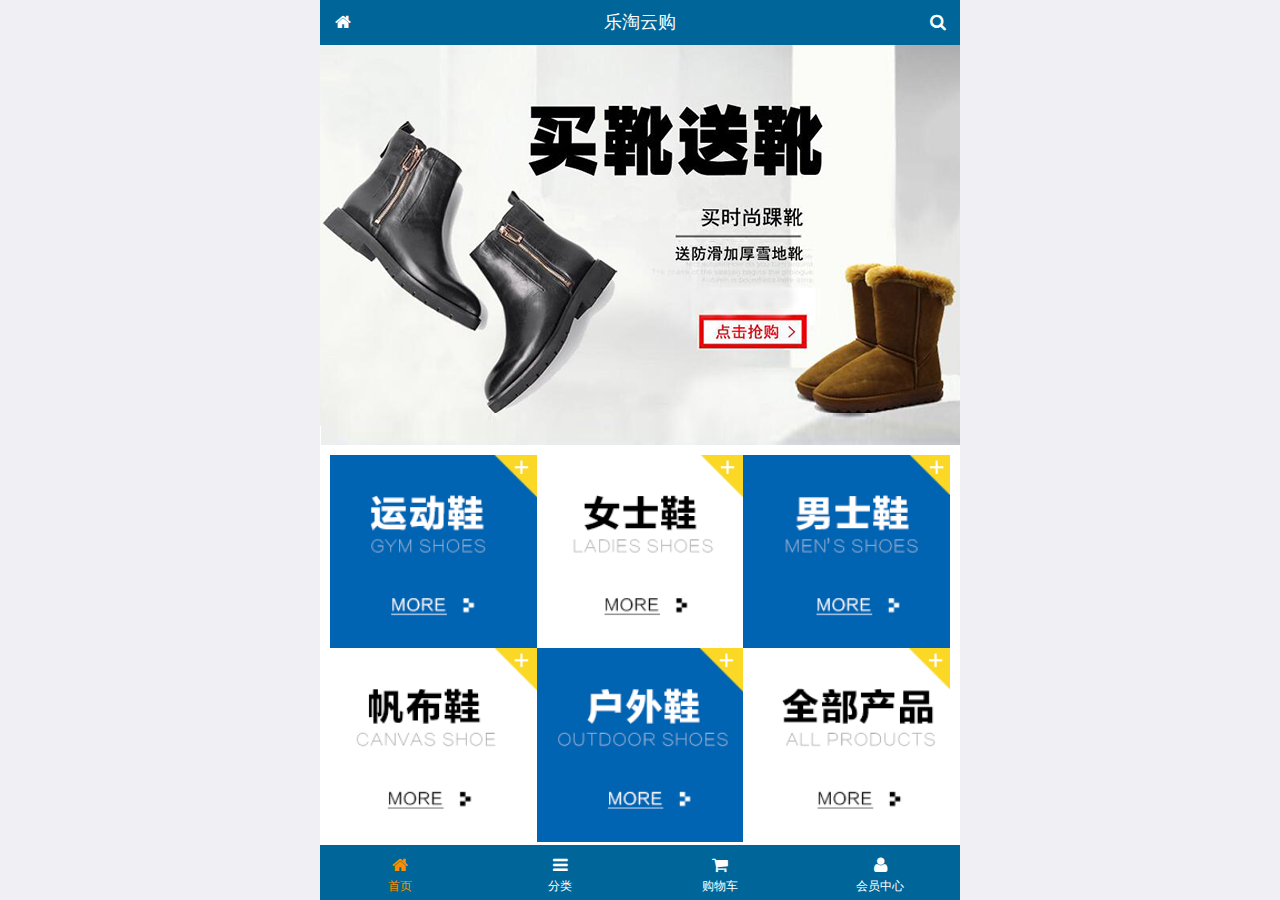
<file: public/front/index.html>
<!DOCTYPE html>
<html lang="en">

<head>
    <meta charset="UTF-8">
    <meta name="viewport" content="width=device-width, initial-scale=1.0">
    <meta http-equiv="X-UA-Compatible" content="ie=edge">
    <title>乐淘商城-首页</title>
    <link rel="icon" href="favicon.ico" type="image/x-icon">
    <link rel="stylesheet" href="lib/fa/css/font-awesome.css">
    <link rel="stylesheet" href="lib/mui/css/mui.css">
    <link rel="stylesheet" href="css/common.css">
    <link rel="stylesheet" href="css/index.css">

</head>

<body>
    <div class="lt_container">
        <div class="lt_header">
            <a class="icon_left" href="index.html">
                <span class="fa fa-home"></span>
            </a>
            <h4>乐淘云购</h4>
            <a class="icon_right" href="search.html">
                <span class="fa fa-search"></span>
            </a>
        </div>
        <div class="lt_main">
            <div class="mui-scroll-wrapper">
                <div class="mui-scroll">
                    <!--这里放置真实显示的DOM内容-->
                    <div class="mui-slider">
                        <div class="mui-slider-group mui-slider-loop">
                            <!--支持循环，需要重复图片节点-->
                            <div class="mui-slider-item mui-slider-item-duplicate">
                                <a href="#">
                                    <img src="./img/banner6.png" />
                                </a>
                            </div>
                            <div class="mui-slider-item">
                                <a href="#">
                                    <img src="./img/banner1.png" />
                                </a>
                            </div>
                            <div class="mui-slider-item">
                                <a href="#">
                                    <img src="./img/banner2.png" />
                                </a>
                            </div>
                            <div class="mui-slider-item">
                                <a href="#">
                                    <img src="./img/banner3.png" />
                                </a>
                            </div>
                            <div class="mui-slider-item">
                                <a href="#">
                                    <img src="./img/banner4.png" />
                                </a>
                            </div>
                            <div class="mui-slider-item">
                                <a href="#">
                                    <img src="./img/banner5.png" />
                                </a>
                            </div>
                            <div class="mui-slider-item">
                                <a href="#">
                                    <img src="./img/banner6.png" />
                                </a>
                            </div>
                            <!--支持循环，需要重复图片节点-->
                            <div class="mui-slider-item mui-slider-item-duplicate">
                                <a href="#">
                                    <img src="./img/banner1.png" />
                                </a>
                            </div>
                        </div>
                    </div>

                    <!-- 导航栏 -->
                    <div class="lt_nav">
                        <ul class="mui-clearfix">
                            <li><a href="#"><img src="img/nav1.png" alt=""></a></li>
                            <li><a href="#"><img src="img/nav2.png" alt=""></a></li>
                            <li><a href="#"><img src="img/nav3.png" alt=""></a></li>
                            <li><a href="#"><img src="img/nav4.png" alt=""></a></li>
                            <li><a href="#"><img src="img/nav5.png" alt=""></a></li>
                            <li><a href="#"><img src="img/nav6.png" alt=""></a></li>
                        </ul>
                    </div>

                    <!-- 商品类 -->
                    <div class="lt_product mui-clearfix">
                    
                        <a href="#" class="item">
                            <img src="img/product.jpg" alt="">
                            <p class="mui-ellipsis-2">adidas阿迪达斯 男式 场下休闲篮球鞋S83700场下休闲篮球鞋S83700 </p>
                            <p>
                                <span class="price">&yen;560</span>
                                <span class="oldPrice">&yen;580</span>
                            </p>
                            <button class="mui-btn mui-btn-blue">立即购买</button>
                        </a>
                        <a href="#" class="item">
                            <img src="img/product.jpg" alt="">
                            <p class="mui-ellipsis-2">adidas阿迪达斯 男式 场下休闲篮球鞋S83700场下休闲篮球鞋S83700 </p>
                            <p>
                                <span class="price">&yen;560</span>
                                <span class="oldPrice">&yen;580</span>
                            </p>
                            <button class="mui-btn mui-btn-blue">立即购买</button>
                        </a>
                        <a href="#" class="item">
                            <img src="img/product.jpg" alt="">
                            <p class="mui-ellipsis-2">adidas阿迪达斯 男式 场下休闲篮球鞋S83700场下休闲篮球鞋S83700 </p>
                            <p>
                                <span class="price">&yen;560</span>
                                <span class="oldPrice">&yen;580</span>
                            </p>
                            <button class="mui-btn mui-btn-blue">立即购买</button>
                        </a>
                        <a href="#" class="item">
                            <img src="img/product.jpg" alt="">
                            <p class="mui-ellipsis-2">adidas阿迪达斯 男式 场下休闲篮球鞋S83700场下休闲篮球鞋S83700 </p>
                            <p>
                                <span class="price">&yen;560</span>
                                <span class="oldPrice">&yen;580</span>
                            </p>
                            <button class="mui-btn mui-btn-blue">立即购买</button>
                        </a>
                    
                    </div>

                </div>

            </div>
        </div>
        <div class="lt_footer">
            <ul class="mui-clearfix">
                <li class="now">
                    <a href="index.html">
                        <span class="fa fa-home"></span>
                        <p>首页</p>
                    </a>
                </li>
                <li>
                    <a href="category.html">
                        <span class="fa fa-bars"></span>
                        <p>分类</p>
                    </a>
                </li>
                <li>
                    <a href="cart.html">
                        <span class="fa fa-shopping-cart"></span>
                        <p>购物车</p>
                    </a>
                </li>
                <li>
                    <a href="user.html">
                        <span class="fa fa-user"></span>
                        <p>会员中心</p>
                    </a>
                </li>
            </ul>
        </div>
    </div>
    <script src="lib/mui/js/mui.js"></script>
    <script src="js/common.js"></script>

</body>

</html>
</file>
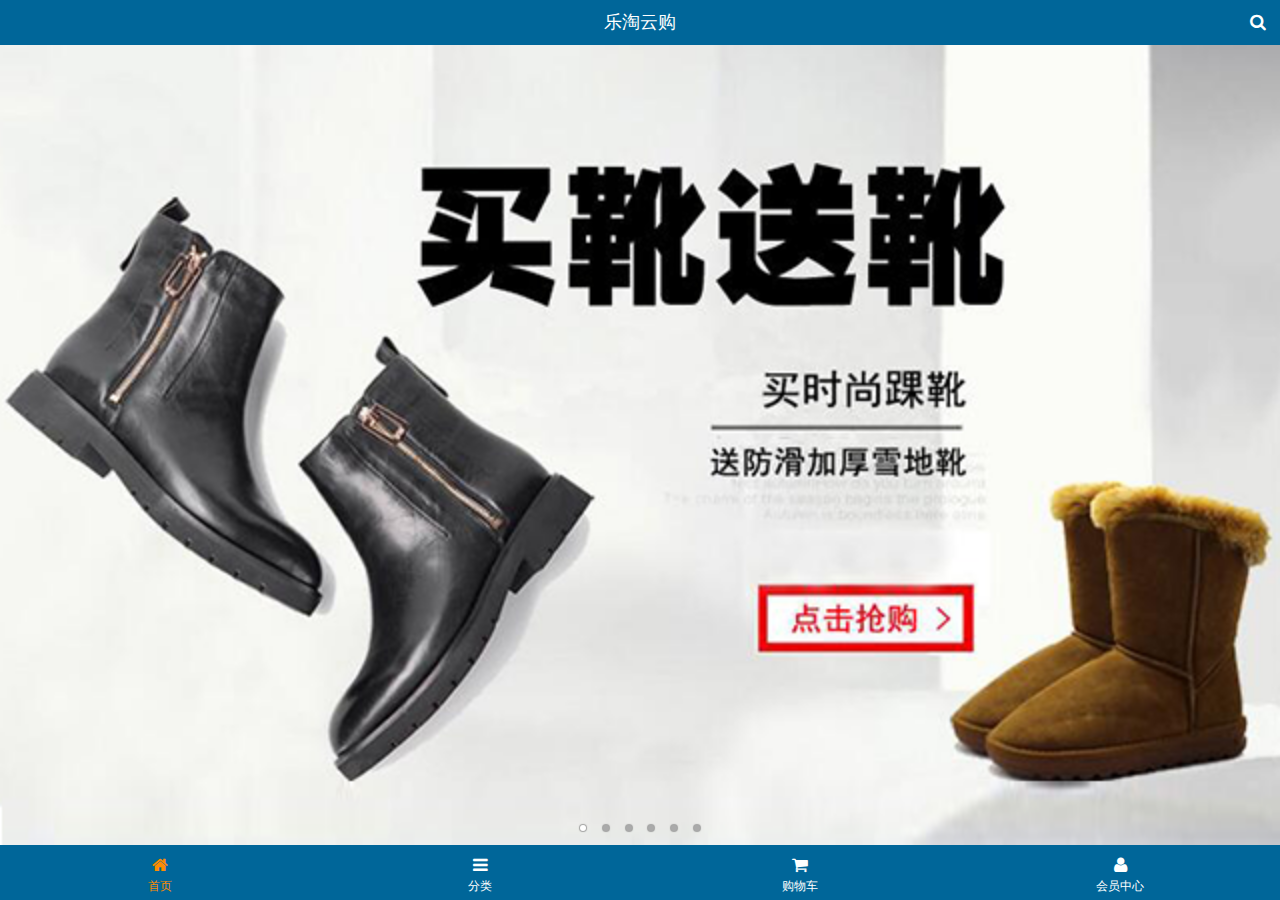
<file: public/mobile/index.html>
<!DOCTYPE html>
<html>
<head lang="en">
    <meta charset="UTF-8">
    <meta name="viewport" content="width=device-width,initial-scale=1.0,user-scalable=0"/>
    <title>乐淘首页</title>
    <link type="image/x-icon" rel="shortcut icon" href="images/favicon.ico">
    <link rel="stylesheet" href="assets/mui/css/mui.css"/>
    <link rel="stylesheet" href="assets/fa/css/font-awesome.min.css"/>
    <link rel="stylesheet" href="css/common.css"/>
    <link rel="stylesheet" href="css/index.css"/>
</head>
<body>
    <div class="lt_container">
        <header class="lt_topBar">
            <h3>乐淘云购</h3>
            <a class="btn_right" href="search.html"><span class="fa fa-search"></span></a>
        </header>
        <div class="lt_content">
            <div class="lt_wrapper">
                <div class="mui-scroll-wrapper">
                    <div class="mui-scroll">
                        <!--轮播图-->
                        <div class="mui-slider">
                            <div class="mui-slider-group mui-slider-loop">
                                <div class="mui-slider-item mui-slider-item-duplicate"><a href="#"><img src="images/banner6.png" /></a></div>
                                <div class="mui-slider-item mui-active"><a href="#"><img src="images/banner1.png" /></a></div>
                                <div class="mui-slider-item"><a href="#"><img src="images/banner2.png" /></a></div>
                                <div class="mui-slider-item"><a href="#"><img src="images/banner3.png" /></a></div>
                                <div class="mui-slider-item"><a href="#"><img src="images/banner4.png" /></a></div>
                                <div class="mui-slider-item"><a href="#"><img src="images/banner5.png" /></a></div>
                                <div class="mui-slider-item"><a href="#"><img src="images/banner6.png" /></a></div>
                                <div class="mui-slider-item mui-slider-item-duplicate"><a href="#"><img src="images/banner1.png" /></a></div>
                            </div>
                            <div class="mui-slider-indicator">
                                <div class="mui-indicator mui-active"></div>
                                <div class="mui-indicator"></div>
                                <div class="mui-indicator"></div>
                                <div class="mui-indicator"></div>
                                <div class="mui-indicator"></div>
                                <div class="mui-indicator"></div>
                            </div>
                        </div>
                        <!--导航栏-->
                        <nav class="lt_nav">
                            <a href="#"><img src="images/nav1.png" alt=""/></a>
                            <a href="#"><img src="images/nav2.png" alt=""/></a>
                            <a href="#"><img src="images/nav3.png" alt=""/></a>
                            <a href="#"><img src="images/nav4.png" alt=""/></a>
                            <a href="#"><img src="images/nav5.png" alt=""/></a>
                            <a href="#"><img src="images/nav6.png" alt=""/></a>
                        </nav>
                        <!--商品区块-->
                        <div class="lt_product">
                            <a class="item" href="#">
                                <img src="images/product.jpg" alt=""/>
                                <span class="mui-ellipsis-2 mui-text-left">adidas阿迪达斯 男式 场下休闲篮球鞋S83700 </span>
                                <p><span>&yen;560.00</span> <span>&yen;560.00</span></p>
                                <button class="mui-btn-blue">立即购买</button>
                            </a>
                            <a class="item" href="#">
                                <img src="images/product.jpg" alt=""/>
                                <span class="mui-ellipsis-2 mui-text-left">adidas阿迪达斯 男式 场下休闲篮球鞋S83700 </span>
                                <p><span>&yen;560.00</span> <span>&yen;560.00</span></p>
                                <button class="mui-btn-blue">立即购买</button>
                            </a>
                            <a class="item" href="#">
                                <img src="images/product.jpg" alt=""/>
                                <span class="mui-ellipsis-2 mui-text-left">adidas阿迪达斯 男式 场下休闲篮球鞋S83700 </span>
                                <p><span>&yen;560.00</span> <span>&yen;560.00</span></p>
                                <button class="mui-btn-blue">立即购买</button>
                            </a>
                            <a class="item" href="#">
                                <img src="images/product.jpg" alt=""/>
                                <span class="mui-ellipsis-2 mui-text-left">adidas阿迪达斯 男式 场下休闲篮球鞋S83700 </span>
                                <p><span>&yen;560.00</span> <span>&yen;560.00</span></p>
                                <button class="mui-btn-blue">立即购买</button>
                            </a>
                        </div>
                    </div>
                </div>
            </div>
        </div>
        <footer class="lt_tabBar">
            <ul>
                <li class="now"><a href="index.html"><span class="fa fa-home"></span><p>首页</p></a></li>
                <li><a href="category.html"><span class="fa fa-bars"></span><p>分类</p></a></li>
                <li><a href="cart.html"><span class="fa fa-shopping-cart"></span><p>购物车</p></a></li>
                <li><a href="user/index.html"><span class="fa fa-user"></span><p>会员中心</p></a></li>
            </ul>
        </footer>
    </div>
<script src="assets/mui/js/mui.js"></script>
<script src="js/common.js"></script>
<script src="js/index.js"></script>
</body>
</html>
</file>
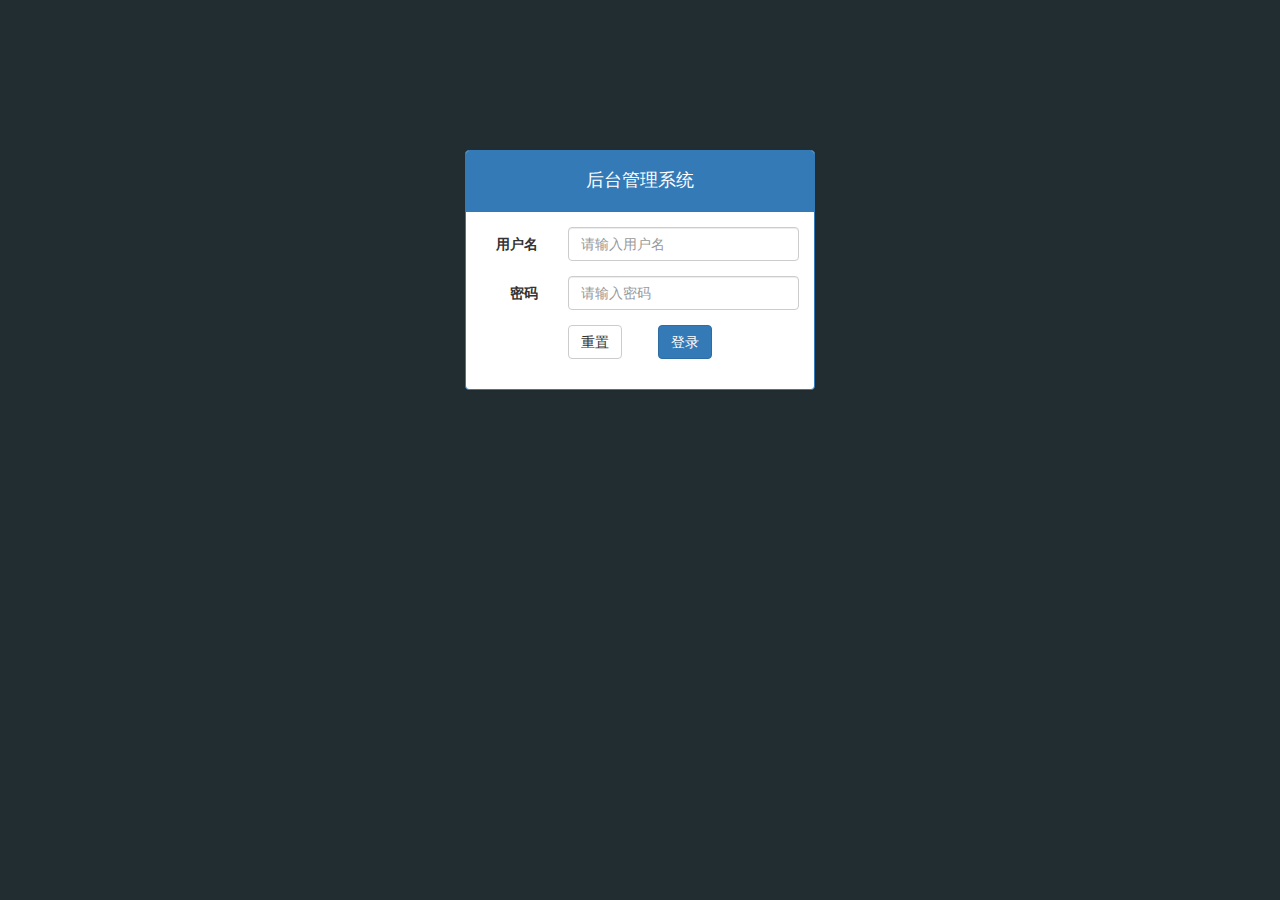
<file: public/back/login.html>
<!DOCTYPE html>
<html lang="en">
<head>
    <meta charset="UTF-8">
    <title>后台管理系统登陆</title>
    <link rel="stylesheet" href="./lib/bootstrap/css/bootstrap.css">
    <link rel="stylesheet" href="./lib/bootstrap-validator/css/bootstrapValidator.css">
    <link rel="stylesheet" href="lib/nprogress/nprogress.css">
    <link rel="stylesheet" href="./css/common.css">
</head>
<body class="body_bg">

<div class="container">
    <div class="col-md-4 col-md-offset-4">
        <div class="panel panel-primary mt_150">
            <div class="panel-heading">
                <h4>后台管理系统</h4>
            </div>
            <div class="panel-body">
                <form class="form-horizontal">
                    <div class="form-group">
                        <label for="username" class="col-sm-3 control-label">用户名</label>
                        <div class="col-sm-9">
                            <input type="text" name="username" class="form-control" id="username" placeholder="请输入用户名">
                        </div>
                    </div>
                    <div class="form-group">
                        <label for="Password" class="col-sm-3 control-label">密码</label>
                        <div class="col-sm-9">
                            <input type="password" name="password" class="form-control" id="Password" placeholder="请输入密码">
                        </div>
                    </div>
                    <div class="form-group">
                        <div class="col-sm-offset-3 col-sm-6">
                            <button type="reset" class="btn btn-default pull-left">重置</button>
                            <button type="submit" class="btn btn-primary pull-right primary">登录</button>
                        </div>
                    </div>
                </form>

            </div>
        </div>
    </div>
</div>


<script src="./lib/jquery/jquery.js"></script>
<script src="./lib/bootstrap/js/bootstrap.js"></script>
<script src="./lib/bootstrap-validator/js/bootstrapValidator.js"></script>
<script src="./lib/nprogress/nprogress.js"></script>
<script src="./js/common.js"></script>
<script src="./js/login.js"></script>
</body>
</html>
</file>
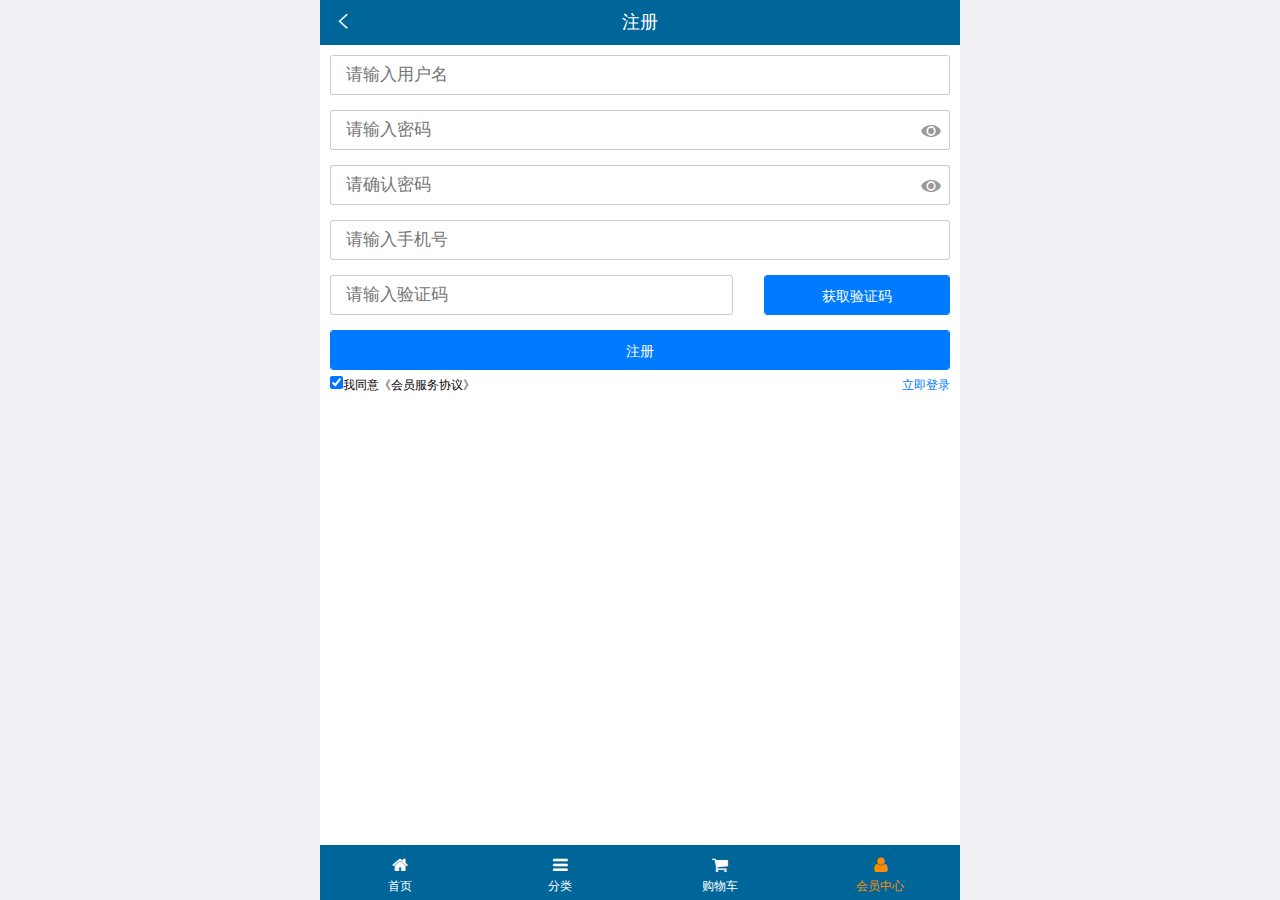
<file: public/front/register.html>
<!DOCTYPE html>
<html lang="en">

<head>
    <meta charset="UTF-8">
    <meta name="viewport" content="width=device-width, initial-scale=1.0">
    <meta http-equiv="X-UA-Compatible" content="ie=edge">
    <title>乐淘商城-注册</title>
    <link rel="icon" href="favicon.ico" type="image/x-icon">
    <link rel="stylesheet" href="lib/fa/css/font-awesome.css">
    <link rel="stylesheet" href="lib/mui/css/mui.css">
    <link rel="stylesheet" href="css/common.css">
    <link rel="stylesheet" href="css/register.css">

</head>

<body>
    <div class="lt_container">
        <div class="lt_header">
            <a class="icon_left" href="javascript:histroy.go(-1);">
                <span class="mui-icon mui-icon-arrowleft"></span>
            </a>
            <h4>注册</h4>

        </div>

        <div class="lt_main">
            <form class="myform">
                <div class="mui-input-row">
                    <input type="text" class="mui-input-clear" name="username" placeholder="请输入用户名">
                </div>
                <div class="mui-input-row">
                    <input type="password" class="mui-input-password" name="password" placeholder="请输入密码">
                </div>
                <div class="mui-input-row">
                    <input type="password" class="mui-input-password" name="repassword" placeholder="请确认密码">
                </div>
                <div class="mui-input-row">
                    <input type="text" class="mui-input-clear" name="mobile" placeholder="请输入手机号">
                </div>
                <div class="mui-input-row vcode_wrap">
                    <input type="text" name="vCode" class="mui-input-clear" placeholder="请输入验证码">
                    <button class="mui-btn mui-btn-primary btn_vcode">获取验证码</button>
                </div>
                <div class="mui-input-row">
                    <button class="mui-btn mui-btn-primary mui-block btn_register">注册</button>
                </div>
                <div class="mui-input-row tips">
                    <span class="mui-pull-left">
                        <input type="checkbox" checked>我同意《会员服务协议》
                    </span>
                    <span class="mui-pull-right">
                        <a href="login.html">立即登录</a>
                    </span>
                </div>


            </form>
        </div>


        <div class="lt_footer">
            <ul class="mui-clearfix">
                <li>
                    <a href="index.html">
                        <span class="fa fa-home"></span>
                        <p>首页</p>
                    </a>
                </li>
                <li>
                    <a href="category.html">
                        <span class="fa fa-bars"></span>
                        <p>分类</p>
                    </a>
                </li>
                <li>
                    <a href="cart.html">
                        <span class="fa fa-shopping-cart"></span>
                        <p>购物车</p>
                    </a>
                </li>
                <li class="now">
                    <a href="user.html">
                        <span class="fa fa-user"></span>
                        <p>会员中心</p>
                    </a>
                </li>
            </ul>
        </div>
    </div>
    <script src="lib/mui/js/mui.js"></script>
    <script src="lib/zepto/zepto.min.js"></script>
    <script src="js/common.js"></script>
    <script src="js/register.js"></script>
</body>

</html>
</file>
<file: public/front/css/common.css>
@charset "utf-8";

html,body {
height: 100%;
}

*{
    margin: 0;
    padding: 0;
    list-style: none;
}

img{
    width: 100%;
    display: block;
}

.lt_container {
    width: 100%;
    height: 100%;
    max-width:640px;
    min-width:320px;
    margin:0 auto;
    position: relative;
    padding-top:45px;
    padding-bottom: 55px;
}

.lt_header {
    width: 100%;
    height: 45px;
    background-color: #069;
    position:absolute;
    top:0;
}

.lt_header .icon_left,
.lt_header .icon_right{
    height: 45px;
    width: 45px;
    position:absolute;
    top:0;
    color:#fff;
    text-align:center;
    line-height:45px;
}

.lt_header h4 {
    text-align:center;
    line-height:45px;
    color:#fff;
    font-weight: 400;
    margin: 0;
}

.lt_header .icon_left{
    left: 0;
}

.lt_header .icon_right{
    right: 0;
}


.lt_footer{
    width: 100%;
    height: 55px;
    background-color: #069;
    position:absolute;
    bottom:0;
}

.lt_footer li {
    float:left;
    width:25%;
    text-align:center;
    padding-top:10px;
}

.lt_footer li.now a {
    color:darkorange;
}

.lt_footer li.now p{
    color:darkorange;
}

.lt_footer a{
    color:#fff;
}

.lt_footer p {
    color:#fff;
    font-size:12px;
    margin:0;
}

.lt_main {
    width: 100%;
    height: 100%;
    background-color: #fff;
    overflow: hidden;
    position: relative;
}

.lt_search {
    padding: 10px;
    position:relative;
}

.lt_search .search_input {
    height: 34px;
    border:1px solid #007aff;
    font-size: 12px;
    border-radius: 5px;
    margin: 0;
}

.lt_search .search_btn {
    position: absolute;
    right: 10px;
    top: 10px;
    border-radius: 0 5px 5px 0;
}

.lt_product {
    padding: 10px;
}

.lt_product .item {
    display: block;
    float:left;
    width: 48%;
    border:1px solid #ccc;
    padding:10px;
    text-align: center;
    margin-bottom:10px;
}

.lt_product .item:nth-child(odd){
    margin-right:4%;
}

.lt_product .item .proName{
    height: 39px;
}

.lt_product .item .price {
    color:red;
}

.lt_product .item .oldPrice{
    text-decoration: line-through;
}

.lt-search{
    padding: 10px;
    position:relative;
}

.lt_search .search_input {
    height:34px;
    border:1px solid #007aff;
    font-size:12px;
    border-radius:5px;
    margin:0;
}

.lt_search .search_btn {
    position:absolute;
    top:10px;
    border-radius:0 5px 5px 0;
}
</file>
<file: public/front/css/index.css>
@charset "UTF-8";

.lt_nav {
    padding: 10px;
}

.lt_nav li {
    width: 33.33%;
    float:left;
}
</file>
<file: public/mobile/css/index.css>
/*������*/
.lt_nav{
    margin-top: 10px;
    padding: 0 10px;
}
.lt_nav a{
    float: left;
    width: 33.3333%;
}
.lt_nav a img{
    width: 100%;
    display: block;
}
</file>
<file: public/back/lib/nprogress/nprogress.css>
/* Make clicks pass-through */
#nprogress {
  pointer-events: none;
}

#nprogress .bar {
  background: greenyellow;

  position: fixed;
  z-index: 10000;
  top: 0;
  left: 0;

  width: 100%;
  height: 2px;
}

/* Fancy blur effect */
#nprogress .peg {
  display: block;
  position: absolute;
  right: 0px;
  width: 100px;
  height: 100%;
  box-shadow: 0 0 10px #29d, 0 0 5px #29d;
  opacity: 1.0;

  -webkit-transform: rotate(3deg) translate(0px, -4px);
      -ms-transform: rotate(3deg) translate(0px, -4px);
          transform: rotate(3deg) translate(0px, -4px);
}

/* Remove these to get rid of the spinner */
#nprogress .spinner {
  display: block;
  position: fixed;
  z-index: 1031;
  top: 15px;
  right: 15px;
}

#nprogress .spinner-icon {
  width: 18px;
  height: 18px;
  box-sizing: border-box;

  border: solid 2px transparent;
  border-top-color: #29d;
  border-left-color: #29d;
  border-radius: 50%;

  -webkit-animation: nprogress-spinner 400ms linear infinite;
          animation: nprogress-spinner 400ms linear infinite;
}

.nprogress-custom-parent {
  overflow: hidden;
  position: relative;
}

.nprogress-custom-parent #nprogress .spinner,
.nprogress-custom-parent #nprogress .bar {
  position: absolute;
}

@-webkit-keyframes nprogress-spinner {
  0%   { -webkit-transform: rotate(0deg); }
  100% { -webkit-transform: rotate(360deg); }
}
@keyframes nprogress-spinner {
  0%   { transform: rotate(0deg); }
  100% { transform: rotate(360deg); }
}
</file>
<file: public/back/css/common.css>
@charset "UTF-8";
html,body{
  height: 100%;
}

a:link,a:visited,a:hover,a:active{
  text-decoration: none;
}

.body_bg{
  background-color: #222d32;
}

.mt_150{
  margin-top: 150px;
}

.mb_20{
  margin-bottom:20px;
}

.panel h4 {
  text-align: center;
}

.table.table-bordered td {
  text-align: center;
  vertical-align: middle;
}

*{
  margin: 0;
  padding: 0;
list-style: none;
}

a{
  text-decoration: none;
}

/*侧边栏*/
.lt_aside{
  width: 180px;
  height: 100%;
  background-color: #222d32;
  position:absolute;
  top:0;
  left:0;
  transition:all 1s;
}

.lt_aside.now{
  left:-180px;
}

.lt_aside .brand a {
  display:block;
  width: 180px;
  height: 50px;
  background-color: #367fa9;
  text-align:center;
  line-height:50px;
  font-size:24px;
  color:#fff;
}

.lt_aside .user{
  width: 180px;
  height: 150px;
}

.lt_aside .user img{
  width: 80px;
  height: 80px;
  display: block;
  border-radius:50%;
  margin:30px auto 0;
}


.lt_aside .user p {
  height: 40px;
  line-height:40px;
  color:#fff;
  text-align:center;
  font-size:16px;
}

.lt_aside .nav a{
  display:block;
  height: 40px;
  line-height: 40px;
  padding-left:30px;
  color:#ccc;
  border: 3px solid transparent;
}

.lt_aside .nav .child a{
  padding-left: 50px;
}

.lt_aside .nav a.now{
  border-left-color:#069;
  background-color: #1d1f21;
  color: #fff;
}

/*主体区样式*/
.lt_main{
  height: 100%;
  width: 100%;
  padding-left:180px;
  transition:all 1s;
}

.lt_main.now{
  padding-left:0;
}

.lt_topbar{
  height: 50px;
  background-color: #3c8dbc;
  padding:0 20px;
  margin-bottom:20px;
}

.lt_topbar a{
  font-size:16px;
  color:#fff;
  line-height:50px;
}

/*报表*/
.pic_left,
.pic_right {
  width: 45%;
  height: 400px;
}


.fileupload_box{
  position: relative;
  width: 82px;
  height: 34px;
}

.fileupload_box:hover button{
  color: #333;
  background-color: #e6e6e6;
  border-color: #adadad;
}

#fileupload{
  position: absolute;
  width: 82px;
  height: 34px;
  top:0px;
  left:0px;
  opacity: 0;
}
</file>
<file: public/front/css/register.css>
.myform{
    padding: 10px;
}
.vcode_wrap input {
    width: 65%;
}

.vcode_wrap .btn_vcode{
    width: 30%;
    height: 40px;
    line-height: 40px;
    padding: 0;
    margin: 0;
}

.vcode_wrap .btn_vcode.disabled{
    background-color: #999;
    border-color:#999;
}

.mui-input-row .btn_register{
    width: 100%;
    padding: 0;
    margin: 0;
    height: 40px;
    line-height: 40px;
}

.tips{
    height: 30px;
    line-height: 30px;
    font-size: 12px;
}
</file>
<file: public/mobile/css/common.css>
/*reset css*/
/*common css*/
/*大容器*/
.lt_container{
    position: absolute;
    left: 0;
    top: 0;
    background: #fff;
    width: 100%;
    height: 100%;
    overflow: hidden;
}
/*顶部通栏*/
.lt_topBar{
    width: 100%;
    height: 45px;
    background: #069;
    position: absolute;
    left: 0;
    top: 0;
}
.lt_topBar h3{
    font-size: 18px;
    line-height: 45px;
    text-align: center;
    color: #fff;
    margin: 0;
    font-weight: normal;
}
.lt_topBar a{
    position: absolute;
    top: 0;
    width: 45px;
    height: 45px;
    text-align: center;
    line-height: 45px;
    color: #fff;
}
.lt_topBar .btn_left{
    left: 0;
}
.lt_topBar .btn_left .mui-icon{
    font-weight: bold;
}
.lt_topBar .btn_right{
    right: 0;
}
/*主体内容*/
.lt_content{
    width: 100%;
    height: 100%;
    padding-top: 45px;
    padding-bottom: 55px;
}
.lt_content .lt_wrapper{
    width: 100%;
    height: 100%;
    position: relative;
}
/*底部页签*/
.lt_tabBar{
    width: 100%;
    height: 55px;
    background: #069;
    position: absolute;
    left: 0;
    bottom: 0;
}
.lt_tabBar ul{
    list-style: none;
    margin: 0;
    padding: 0;
}
.lt_tabBar ul li{
    width: 25%;
    float: left;
    text-align: center;
    padding-top: 10px;
}
.lt_tabBar ul li.now a{
    color: darkorange;
}
.lt_tabBar ul li.now a p{
    color: darkorange;
}
.lt_tabBar ul li a{
    color: #fff;
}
.lt_tabBar ul li a p{
    color: #fff;
    font-size: 12px;
    padding-bottom: 0;
    margin-bottom: 0;
}


/*model css*/

/*商品*/
.lt_product{
    padding: 0 10px;
    background: #fff;
}
.lt_product .item{
    width: 48%;
    float: left;
    text-align: center;
    box-shadow: 0 0 5px #ccc;
    margin-top: 10px;
    padding: 10px 5px;
}
/*even 偶数  odd 奇数*/
.lt_product .item:nth-child(even){
    margin-left: 4%;
}
.lt_product .item img{
    width: 100%;
    display: block;
    margin-bottom:5px;
}
.lt_product .mui-ellipsis-2{
    height: 41px;
}
.lt_product .item p{
    font-size: 12px;
}
.lt_product .item p span:first-child{
    color: red;
}
.lt_product .item p span:last-child{
    color: grey;
    text-decoration: line-through;
}

/*加载中效果*/
.loading{
    min-height: 250px;
    width: 100%;
    text-align: center;
    line-height: 250px;
}
.loading .mui-icon{
    color: #069;
    animation: rotateLoading 1s infinite;
}
@keyframes rotateLoading {
    from{
        transform: rotate(0deg);
        -webkit-transform: rotate(0deg);
    }
    to{
        transform: rotate(360deg);
        -webkit-transform: rotate(360deg);
    }
}
/*webkit兼容*/
@-webkit-keyframes rotateLoading {
    from{
        transform: rotate(0deg);
        -webkit-transform: rotate(0deg);
    }
    to{
        transform: rotate(360deg);
        -webkit-transform: rotate(360deg);
    }
}
</file>
<file: public/back/lib/bootstrap-validator/css/bootstrapValidator.css>
/**
 * BootstrapValidator (http://bootstrapvalidator.com)
 * The best jQuery plugin to validate form fields. Designed to use with Bootstrap 3
 *
 * @author      http://twitter.com/nghuuphuoc
 * @copyright   (c) 2013 - 2014 Nguyen Huu Phuoc
 * @license     MIT
 */

.bv-form .help-block {
    margin-bottom: 0;
}
.bv-form .tooltip-inner {
    text-align: left;
}
.nav-tabs li.bv-tab-success > a {
    color: #3c763d;
}
.nav-tabs li.bv-tab-error > a {
    color: #a94442;
}
</file>
